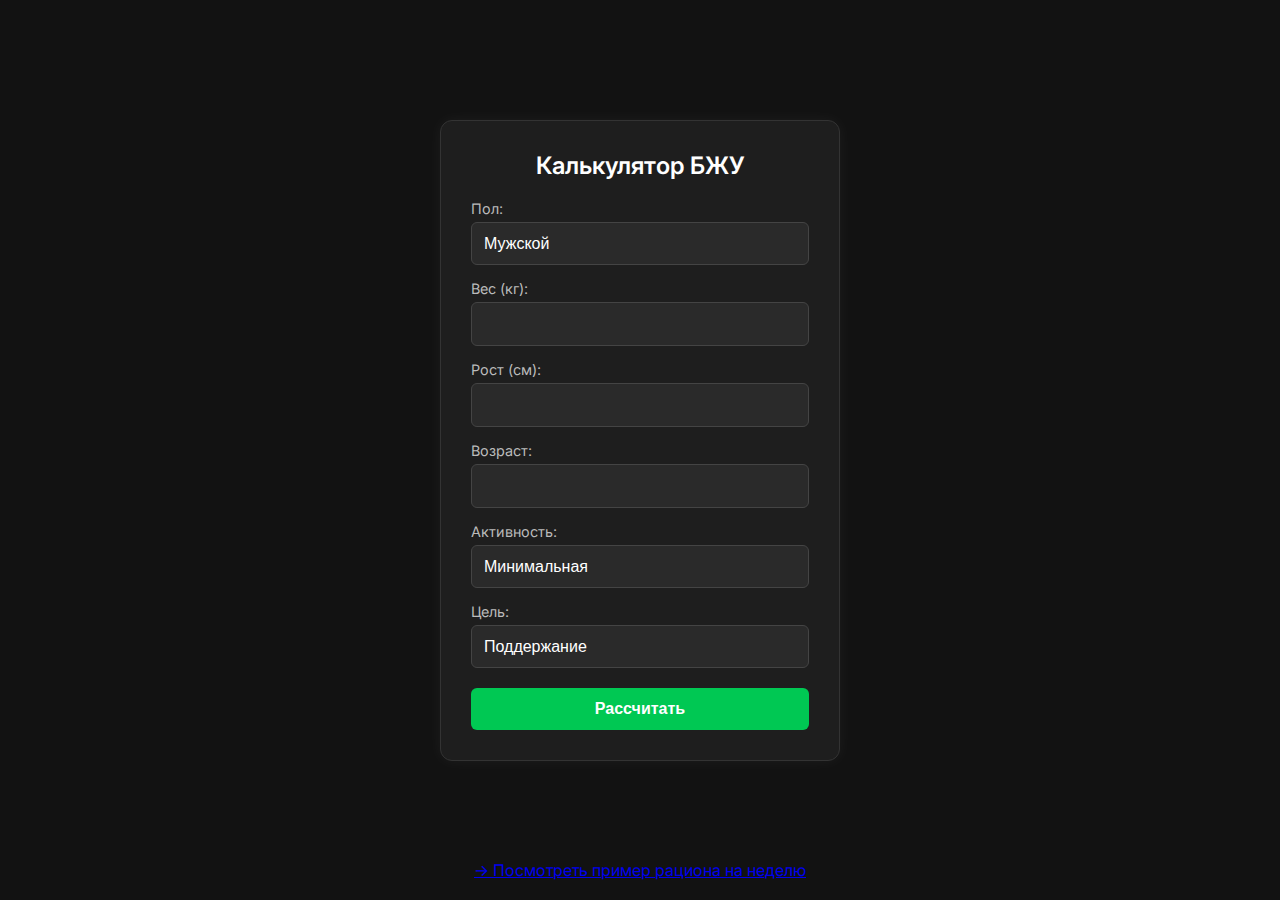
<file: index.html>
<!DOCTYPE html>
<html lang="ru">
<head>
  <meta charset="UTF-8" />
  <meta name="viewport" content="width=device-width, initial-scale=1.0"/>
  <title>Калькулятор БЖУ</title>
  <link href="https://fonts.googleapis.com/css2?family=Inter:wght@400;600&display=swap" rel="stylesheet">
  <link rel="stylesheet" href="style.css" />
</head>
<body>
  <div class="container">
    <h1>Калькулятор БЖУ</h1>
    <form id="bju-form">
      <label>Пол:</label>
      <select id="gender">
        <option value="male">Мужской</option>
        <option value="female">Женский</option>
      </select>

      <label>Вес (кг):</label>
      <input type="number" id="weight" required />

      <label>Рост (см):</label>
      <input type="number" id="height" required />

      <label>Возраст:</label>
      <input type="number" id="age" required />

      <label>Активность:</label>
      <select id="activity">
        <option value="1.2">Минимальная</option>
        <option value="1.375">Легкая</option>
        <option value="1.55">Средняя</option>
        <option value="1.725">Высокая</option>
        <option value="1.9">Очень высокая</option>
      </select>

      <label>Цель:</label>
      <select id="goal">
        <option value="0.85">Медленное похудение</option>
        <option value="0.8">Быстрое похудение</option>
        <option value="1.0" selected>Поддержание</option>
        <option value="1.1">Лёгкий набор мышц</option>
        <option value="1.2">Активный набор мышц</option>
      </select>

      <button type="submit">Рассчитать</button>
    </form>

    <div id="difference" class="hidden">
      <h2>Дефицит / Профицит</h2>
      <p id="difference-text"></p>
    </div>

    <div id="water-result" class="hidden">
      <h2>Норма воды</h2>
      <p><span id="water"></span> мл в день</p>
    </div>

    <div id="result" class="hidden">
      <h2>Результат:</h2>
      <p><strong>Калории:</strong> <span id="calories"></span></p>
      <p><strong>Белки:</strong> <span id="proteins"></span> г</p>
      <p><strong>Жиры:</strong> <span id="fats"></span> г</p>
      <p><strong>Углеводы:</strong> <span id="carbs"></span> г</p>
    </div>

    <div id="workout" class="hidden">
      <h2>Рекомендации по тренировкам</h2>
      <p id="workout-text"></p>
    </div>

    <div id="ration" class="hidden">
      <h2>Рекомендуемый рацион</h2>
      <ul id="ration-list"></ul>
    </div>
  </div>

  <!-- Ссылка на рацион -->
  <div class="mt-4 text-center">
    <a href="ration.html" class="text-purple-400 hover:underline">→ Посмотреть пример рациона на неделю</a>
  </div>

  <script src="script.js"></script>
</body>
</html>
</file>
<file: style.css>
*,
*::before,
*::after {
  box-sizing: border-box;
  margin: 0;
  padding: 0;
}

body {
  font-family: 'Inter', sans-serif;
  background-color: #121212;
  color: #ffffff;
  padding: 20px;
  min-height: 100vh;
  display: flex;
  flex-direction: column;
  align-items: center;
}

.container {
  width: 100%;
  max-width: 400px;
  margin: auto;
  background-color: #1e1e1e;
  border: 1px solid #333;
  padding: 30px;
  border-radius: 12px;
  box-shadow: 0 0 15px rgba(255, 255, 255, 0.05);
  transition: all 0.3s ease;
}

.container:hover {
  transform: translateY(-2px);
}

h1, h2 {
  text-align: center;
  font-weight: 600;
  margin-bottom: 20px;
  font-size: 1.5rem;
  color: #ffffff;
}

label {
  display: block;
  margin-top: 15px;
  font-size: 0.9rem;
  color: #bbb;
}

input,
select {
  width: 100%;
  padding: 12px;
  margin-top: 5px;
  border-radius: 6px;
  border: 1px solid #444;
  background-color: #2a2a2a;
  color: #fff;
  font-size: 1rem;
  transition: border 0.3s ease, background-color 0.3s ease;
  appearance: none;
  -webkit-appearance: none;
  -moz-appearance: none;
}

input:focus,
select:focus {
  border-color: #00c853;
  outline: none;
  background-color: #333;
}

button {
  width: 100%;
  padding: 12px;
  margin-top: 20px;
  border-radius: 6px;
  border: none;
  background-color: #00c853;
  color: white;
  font-size: 1rem;
  font-weight: 600;
  cursor: pointer;
  transition: background-color 0.3s ease;
}

button:hover {
  background-color: #00e676;
}

.hidden {
  display: none;
}

#difference,
#water-result,
#result,
#ration,
#workout {
  margin-top: 25px;
  padding-top: 15px;
  border-top: 1px solid #333;
}

#difference h2,
#result h2,
#ration h2,
#workout h2 {
  font-size: 1.2rem;
  margin-bottom: 10px;
  color: #aaa;
}

#ration ul {
  list-style-type: none;
  padding-left: 0;
}

#ration li {
  background-color: #2a2a2a;
  padding: 8px 12px;
  margin-bottom: 6px;
  border-radius: 6px;
  font-size: 0.95rem;
  color: #ccc;
}
</file>
